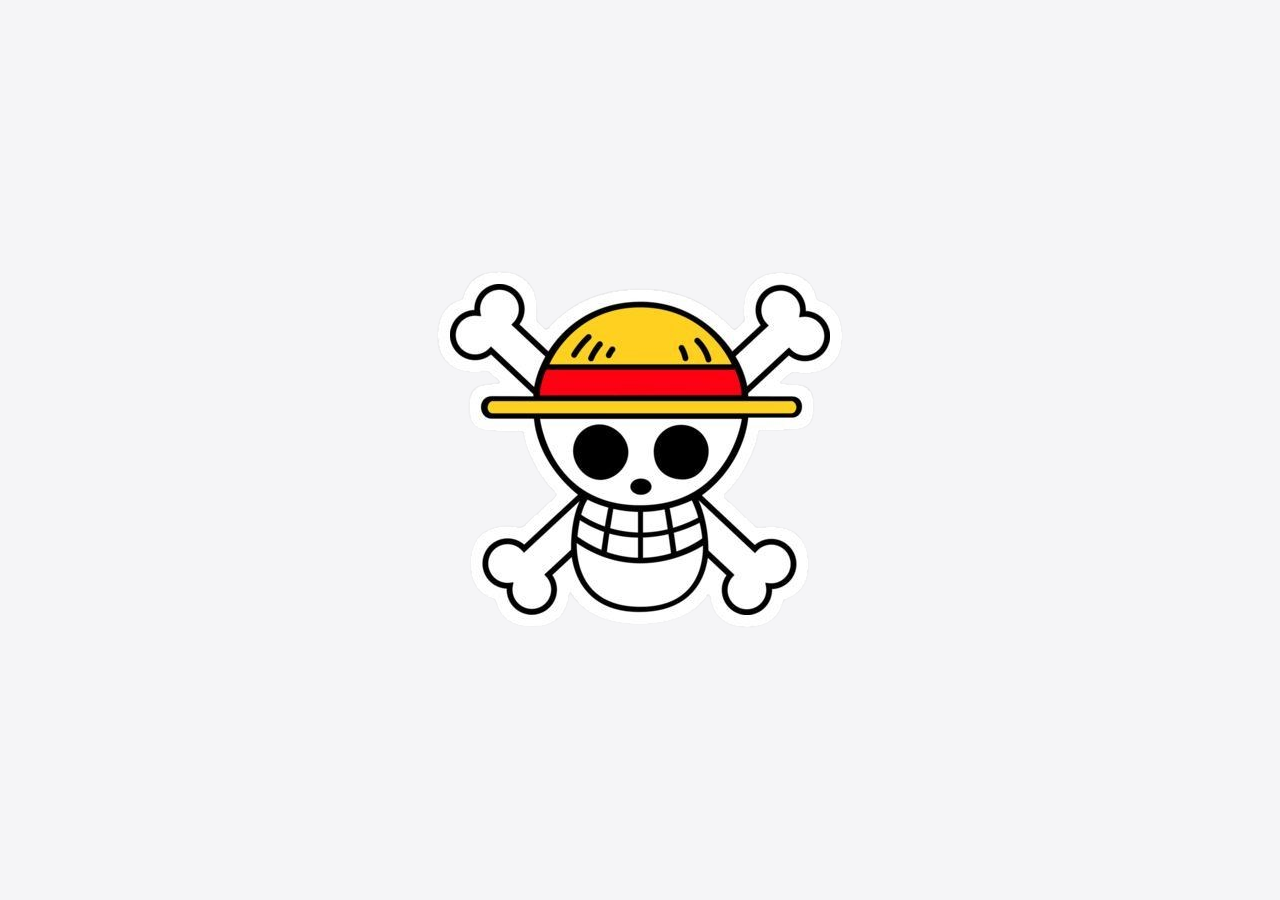
<file: index.html>
<!DOCTYPE html>
<html lang="en">
  <head>
    <meta charset="UTF-8" />
    <meta name="viewport" content="width=device-width, initial-scale=1.0" />
    <title>AR Portfolio | alvinreihans</title>
    <link rel="icon" href="./assets/img/logo.png" />
    <link rel="stylesheet" href="./assets/style.css" />
  </head>
  <body onload="splashOnLoad()">
    <div id="splashscreen">
      <img id="splashscreen-logo" src="./assets/img/logo.png" />
    </div>
    <header>
      <h2>One Piece AR</h2>
    </header>
    <main class="app-container">
      <a href="./about.html">About</a>
      <a href="./guide.html">Guide</a>
      <a href="./assets/marker/marker.pdf">Download marker</a>
      <a href="./cam.html">Start AR Camera</a>
    </main>
    <footer>
      <hr />
      <p>
        &copy; alvinreihans 2024. Also visit alvinreihans on
        <a href="http://alvinreihans.github.io/">github.</a>
      </p>
    </footer>
    <script>
      const splashScreen = document.getElementById('splashscreen');
      const splashscreenlogo = document.getElementById('splashscreen-logo');
      function splashOnLoad() {
        setTimeout(function () {
          splashscreenlogo.classList.add('show');
        }, 100);
        setTimeout(function () {
          splashScreen.classList.add('hidden');
        }, 2000);
        setTimeout(function () {
          splashScreen.remove();
        }, 2800);
      }
    </script>
  </body>
</html>
</file>
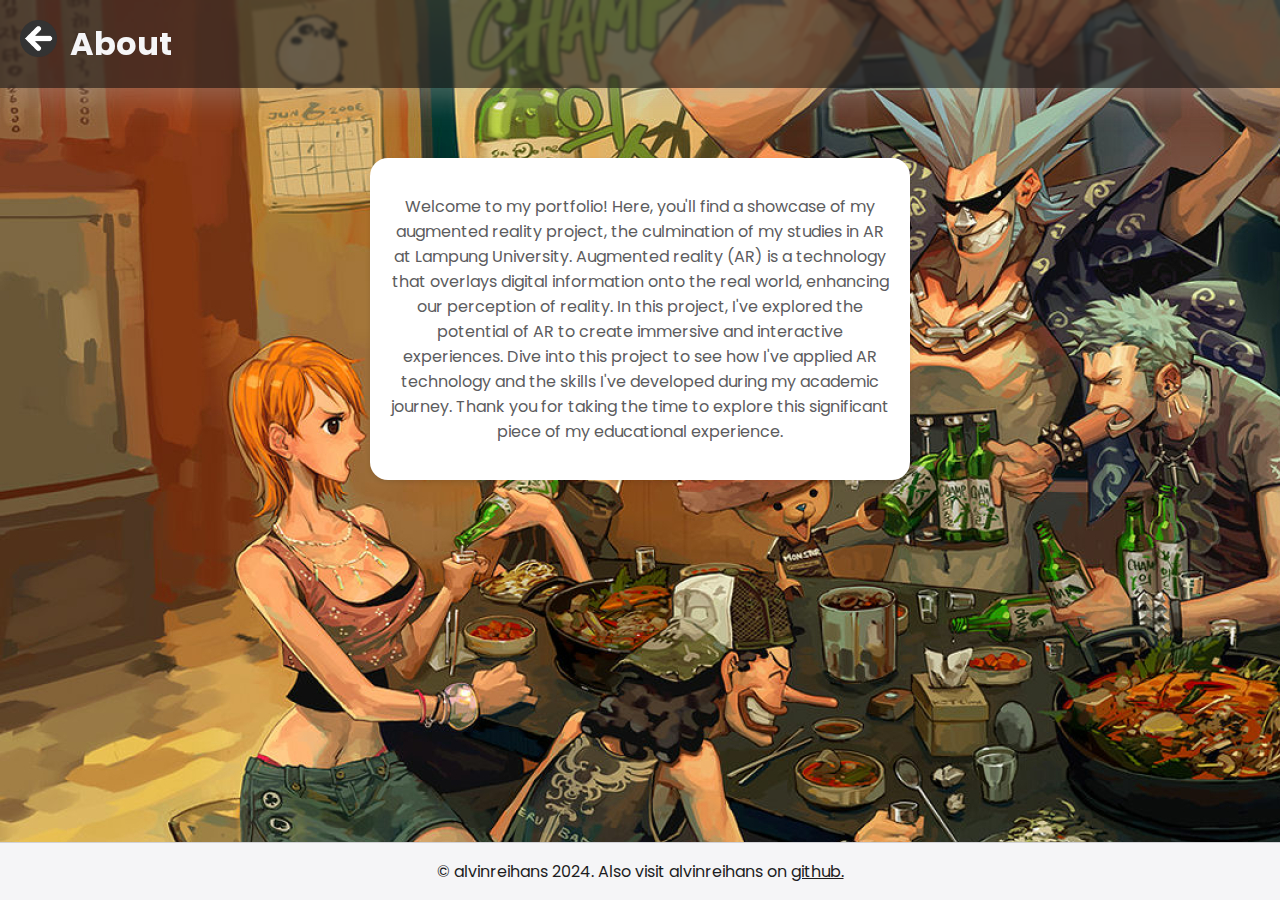
<file: about.html>
<!DOCTYPE html>
<html lang="en">
  <head>
    <meta charset="UTF-8" />
    <meta name="viewport" content="width=device-width, initial-scale=1.0" />
    <title>AR | About</title>
    <link rel="icon" href="./assets/img/logo.png" />
    <link rel="stylesheet" href="./assets/style.css" />
  </head>
  <body>
    <header class="wprev-header">
      <a href="index.html">
        <img class="back-btn" src="./assets/img/back-button.png"
      /></a>
      <h2>About</h2>
    </header>

    <main>
      <section class="card">
        <p>
          Welcome to my portfolio! Here, you'll find a showcase of my augmented
          reality project, the culmination of my studies in AR at Lampung
          University. Augmented reality (AR) is a technology that overlays
          digital information onto the real world, enhancing our perception of
          reality. In this project, I've explored the potential of AR to create
          immersive and interactive experiences. Dive into this project to see
          how I've applied AR technology and the skills I've developed during my
          academic journey. Thank you for taking the time to explore this
          significant piece of my educational experience.
        </p>
      </section>
    </main>

    <footer>
      <hr />
      <p>
        &copy; alvinreihans 2024. Also visit alvinreihans on
        <a href="http://alvinreihans.github.io/">github.</a>
      </p>
    </footer>
  </body>
</html>
</file>
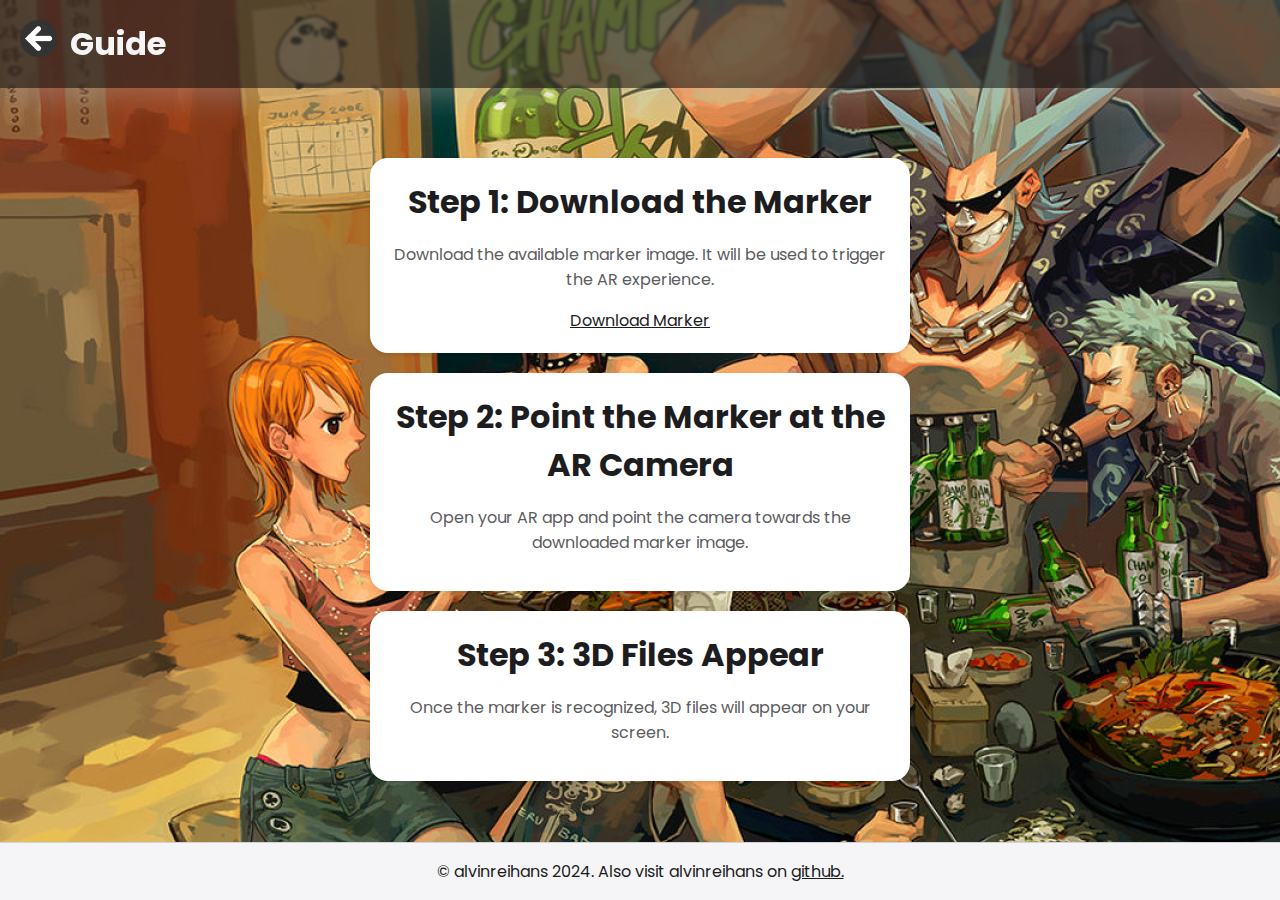
<file: guide.html>
<!DOCTYPE html>
<html lang="en">
  <head>
    <meta charset="UTF-8" />
    <meta name="viewport" content="width=device-width, initial-scale=1.0" />
    <title>AR | Marker Tutorial</title>
    <link rel="icon" href="./assets/img/logo.png" />
    <link rel="stylesheet" href="./assets/style.css" />
  </head>
  <body>
    <header class="wprev-header">
      <a href="index.html">
        <img class="back-btn" src="./assets/img/back-button.png"
      /></a>
      <h2>Guide</h2>
    </header>

    <main>
      <section class="card">
        <h2>Step 1: Download the Marker</h2>
        <p>
          Download the available marker image. It will be used to trigger the AR
          experience.
        </p>
        <a href="./assets/marker/marker.pdf" class="button">Download Marker</a>
      </section>

      <section class="card">
        <h2>Step 2: Point the Marker at the AR Camera</h2>
        <p>
          Open your AR app and point the camera towards the downloaded marker
          image.
        </p>
      </section>

      <section class="card">
        <h2>Step 3: 3D Files Appear</h2>
        <p>
          Once the marker is recognized, 3D files will appear on your screen.
        </p>
      </section>
    </main>

    <footer>
      <hr />
      <p>
        &copy; alvinreihans 2024. Also visit alvinreihans on
        <a href="http://alvinreihans.github.io/">github.</a>
      </p>
    </footer>
  </body>
</html>
</file>
<file: assets/style.css>
@import url('https://fonts.googleapis.com/css2?family=Poppins:wght@400&display=swap');

/* Splashscreen */
#splashscreen {
  position: fixed;
  top: 0;
  left: 0;
  width: 100%;
  height: 100%;
  background-color: #f5f5f7;
  background-position: center;
  background-repeat: repeat;
  display: flex;
  justify-content: center;
  align-items: center;
  z-index: 999;
  opacity: 1;
}

#splashscreen-logo {
  opacity: 0;
  max-width: 80%;
  height: auto;
}

#splashscreen-logo.show {
  opacity: 1;
  transition: opacity 1s ease-in;
}

#splashscreen.hidden {
  opacity: 0;
  transition: opacity 1s ease-out;
}

/* General */
body {
  font-family: 'Poppins', sans-serif;
  font-weight: 400;
  font-style: normal;
  margin: 0;
  padding: 0;
  background-image: url(./img/bg-pc.jpg);
  color: #1d1d1f;
}

a {
  text-decoration: none;
  color: #1d1d1f;
}

header {
  background: rgba(38, 38, 38, 0.65);
  box-shadow: 0 8px 32px 0 rgba(185, 185, 185, 0.37);
  backdrop-filter: blur(1.5px);
  -webkit-backdrop-filter: blur(1.5px);
  padding: 20px;
  text-align: center;
  color: #f5f5f7;
}

h2 {
  margin: 0;
  font-size: 2em;
}

main {
  padding: 50px 0px;
  text-align: center;
  margin-bottom: 20px;
}

hr {
  border: none;
  border-top: 1px solid #d2d2d7;
  margin: 0px 0;
}

footer {
  background-color: #f5f5f7;
  position: fixed;
  bottom: 0;
  left: 0;
  width: 100%;
  text-align: center;
}
footer a {
  text-decoration: underline;
}

/* Page w/prev-btn */
.wprev-header {
  display: flex;
}

.wprev-header > h2 {
  margin: 0;
  font-size: 2em;
}

.back-btn {
  margin-right: 1vw;
  height: 2.3em;
}

/* Index page */
.app-container {
  display: flex;
  justify-content: center;
  margin-bottom: 20px;
}

.app-container a {
  display: block;
  background-color: #0071e3;
  color: #ffffff;
  padding: 15px 30px;
  border: none;
  border-radius: 980px;
  margin: 10px;
  font-size: 1.1em;
  cursor: pointer;
}

.app-container a:hover {
  background-color: #117ae3;
}

/* Guide page */
.card {
  background-color: #ffffff;
  border-radius: 18px;
  padding: 20px;
  margin: 20px auto;
  max-width: 500px;
  box-shadow: 0 2px 5px rgba(0, 0, 0, 0.1);
}

.card h2 {
  margin-bottom: 10px;
}

.card p {
  color: #5c5c5e;
}

.card a {
  text-decoration: underline;
}

/* Styles for screens smaller than 768px */
@media (max-width: 768px) {
  body {
    background-image: url(./img/bg.jpg);
  }
  .wprev-header > h2 {
    font-size: 1.5em;
  }
  p {
    font-size: 1em;
  }
  .app-container {
    flex-direction: column;
  }
  .back-btn {
    height: 2em;
  }
}
</file>
